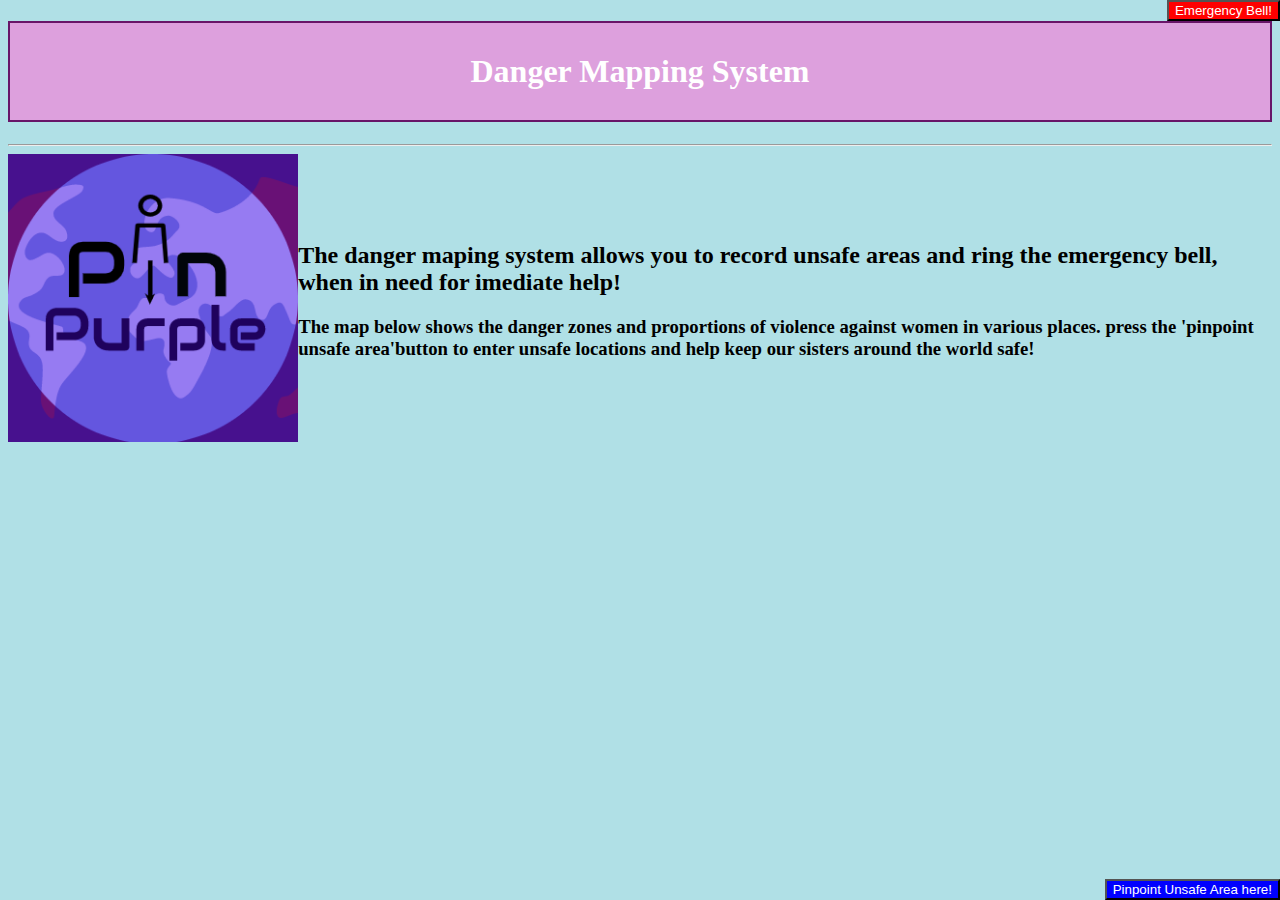
<file: pinpurple (1)/index.html>
<!DOCTYPE html>
<html>
<head >
<head>
	<meta charset="utf-8">
	<meta name="viewport" content="width=device-width">
	
	<link href="style.css" rel="stylesheet" type="text/css" />
  <title>Pin purple</title>
</head>

<body>
  <header> <h1>Danger Mapping System</h1> </header>
 <hr>
   <div class="container">
      <div class="image">
        <img src="./logo.png">
      </div>
      <div class="text">
        <h2> The danger maping system allows you to record unsafe areas and ring the <bold>emergency bell</bold>, when in need for imediate help! </h2>
        <h3> The map below shows the danger zones and proportions of violence against women in various places. press the 'pinpoint unsafe area'button to enter unsafe locations and help keep our sisters around the world safe!</h3>
      </div>
    </div>

 <a  id="fixedbutton" href="emergency.html" target="_blank"> 
   <button style="background-color: red; color:white;"> Emergency Bell! </button>
  </a> 
 
  <div id="map"></div>
  

    <iframe src="https://data.worldbank.org/share/widget?end=2017&indicators=SG.VAW.1549.ZS&start=2017&view=map" width= '90%'  height='100%' frameBorder='0' scrolling="no" ></iframe>

    <a  id="pinbutton" href="https://docs.google.com/forms/d/e/1FAIpQLSdK7VxyHuLYnZwKCfhJR2UngcxOHtBzCuaz13fJ94Qt7_ql1Q/viewform" target="_blank" > 
   <button style="background-color: blue; color:white;"> Pinpoint Unsafe Area here!</button>
  </a> 
 
	</script>
</body>

</html>
</file>
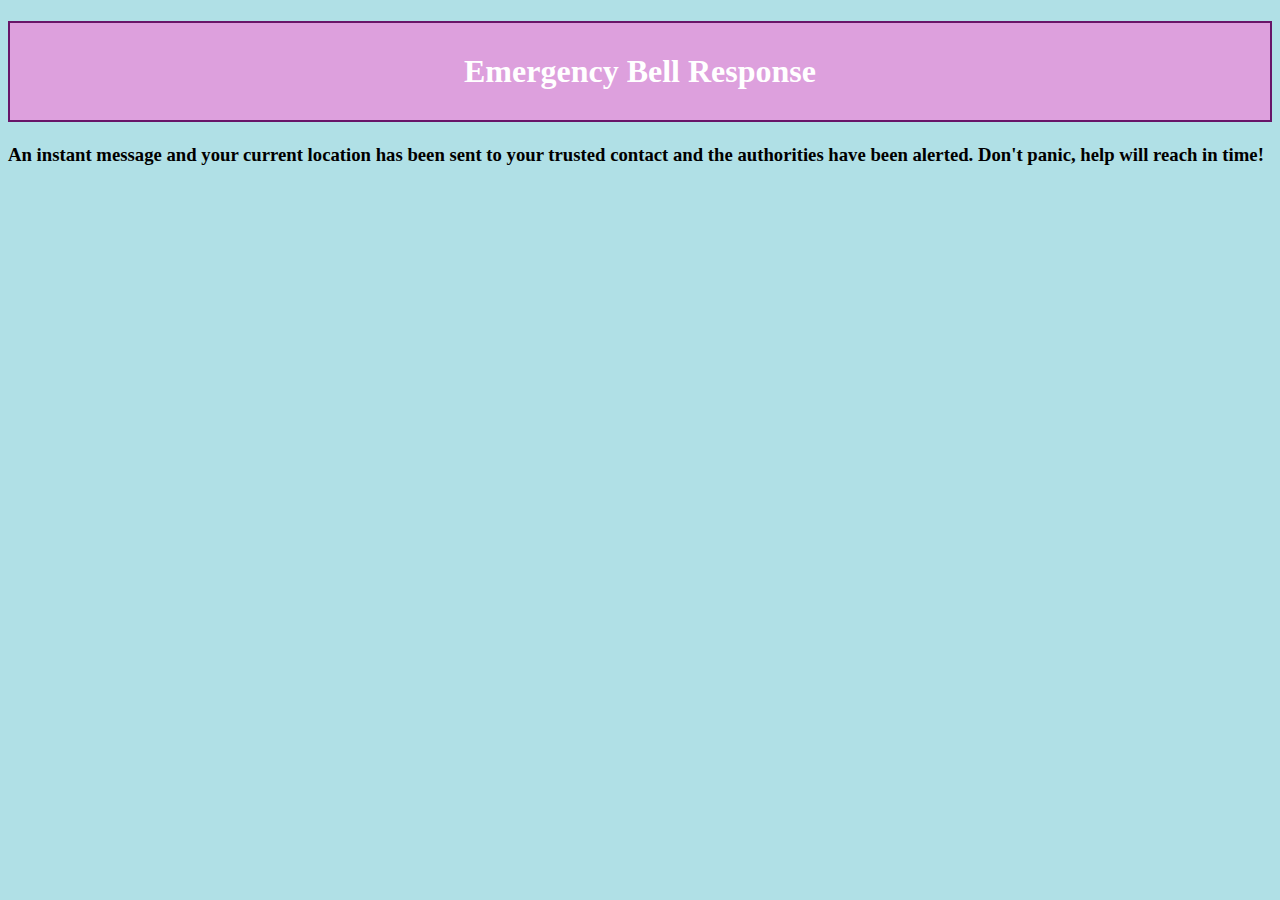
<file: emergency.html>
<!DOCTYPE html>
<html>

<head>
	<meta charset="utf-8">
	<meta name="viewport" content="width=device-width">
	<title>repl.it</title>
	<link href="style.css" rel="stylesheet" type="text/css" />
  <title>Our special feature</title>
</head>
<body >
  <header><h1> Emergency Bell Response</h1>
  </header>
  <h3 > An instant message and your current location has been sent to your trusted contact and the authorities have been alerted. Don't panic, help will reach in time!</h3>
</body>
</html>
</file>
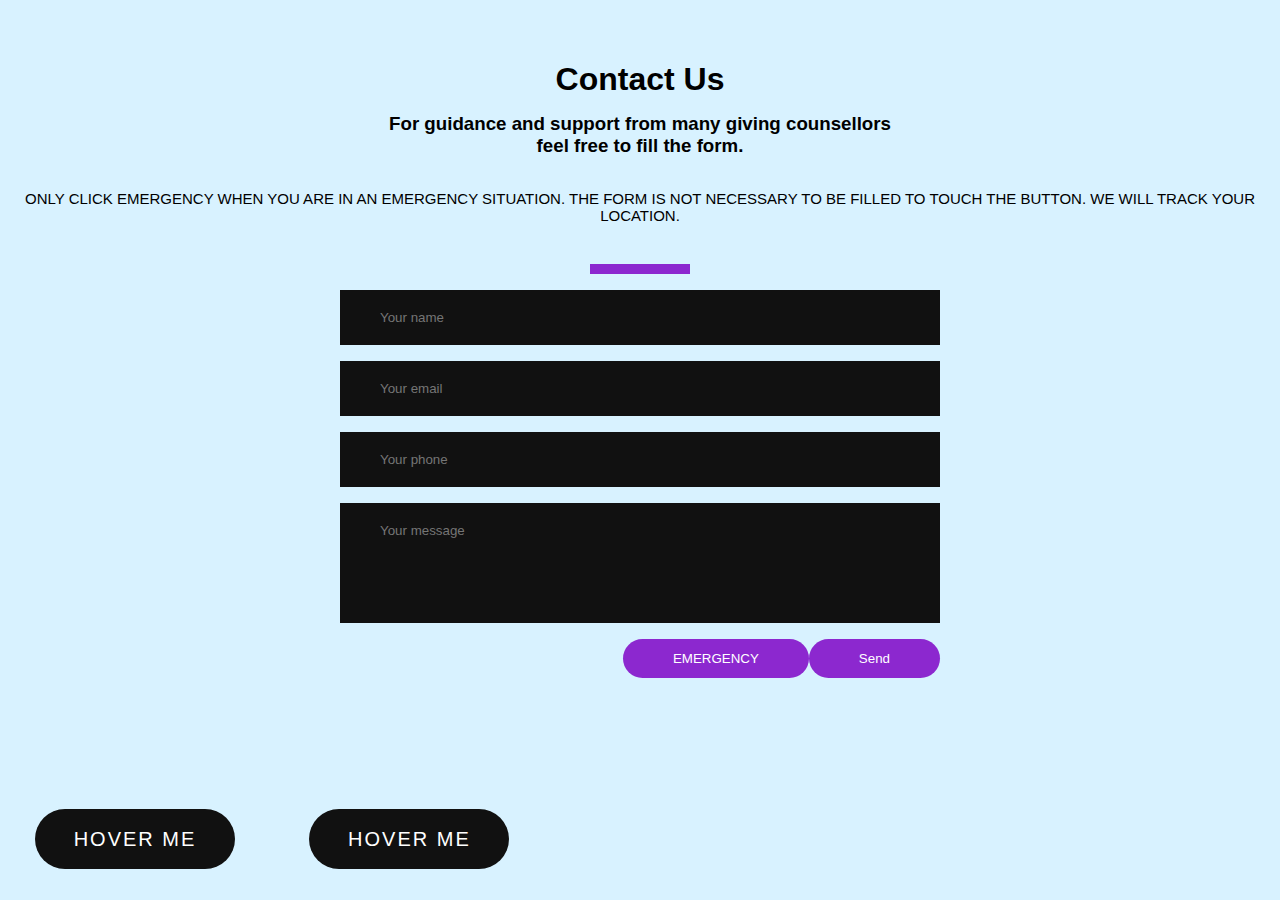
<file: GetHelp.html>
<!DOCTYPE html>
<html lang="en" dir="ltr">
  <head>
    <meta charset="utf-8">
    <title>Gethelp</title>
    <link rel="stylesheet" href="style2.css">
    <meta name="viewport" content="width=device-width, initial-scale=1">
  </head>
  <body>

<div class="contact-section">
  <h1>Contact Us</h1>
  <h3 style="font-family=Calibri; "> For guidance and support from many giving counsellors feel free to fill the form.</h3>
  <br> <p font-family="Century Gothic;">ONLY CLICK EMERGENCY WHEN YOU ARE IN AN<span>  EMERGENCY</span> SITUATION.  THE FORM IS NOT NECESSARY TO BE FILLED TO TOUCH THE BUTTON. WE WILL TRACK YOUR LOCATION.</p>
  <div class="border"></div>
  <form class="contact-form" action="index.html" method="post">
    <input type="text" class="contact-form-text" placeholder="Your name">
    <input type="email" class="contact-form-text" placeholder="Your email">
    <input type="text" class="contact-form-text" placeholder="Your phone">
    <textarea class="contact-form-text" placeholder="Your message"></textarea>
    <input type="submit" class="contact-form-btn" value="Send">
    <input type="submit" class="contact-form-btn" value="EMERGENCY">

  

  </form>
</div>
 <div class="buttons">
      <button>Hover Me</button>
      <button>Hover Me</button>
    </div>
  </body>
</html>
</file>
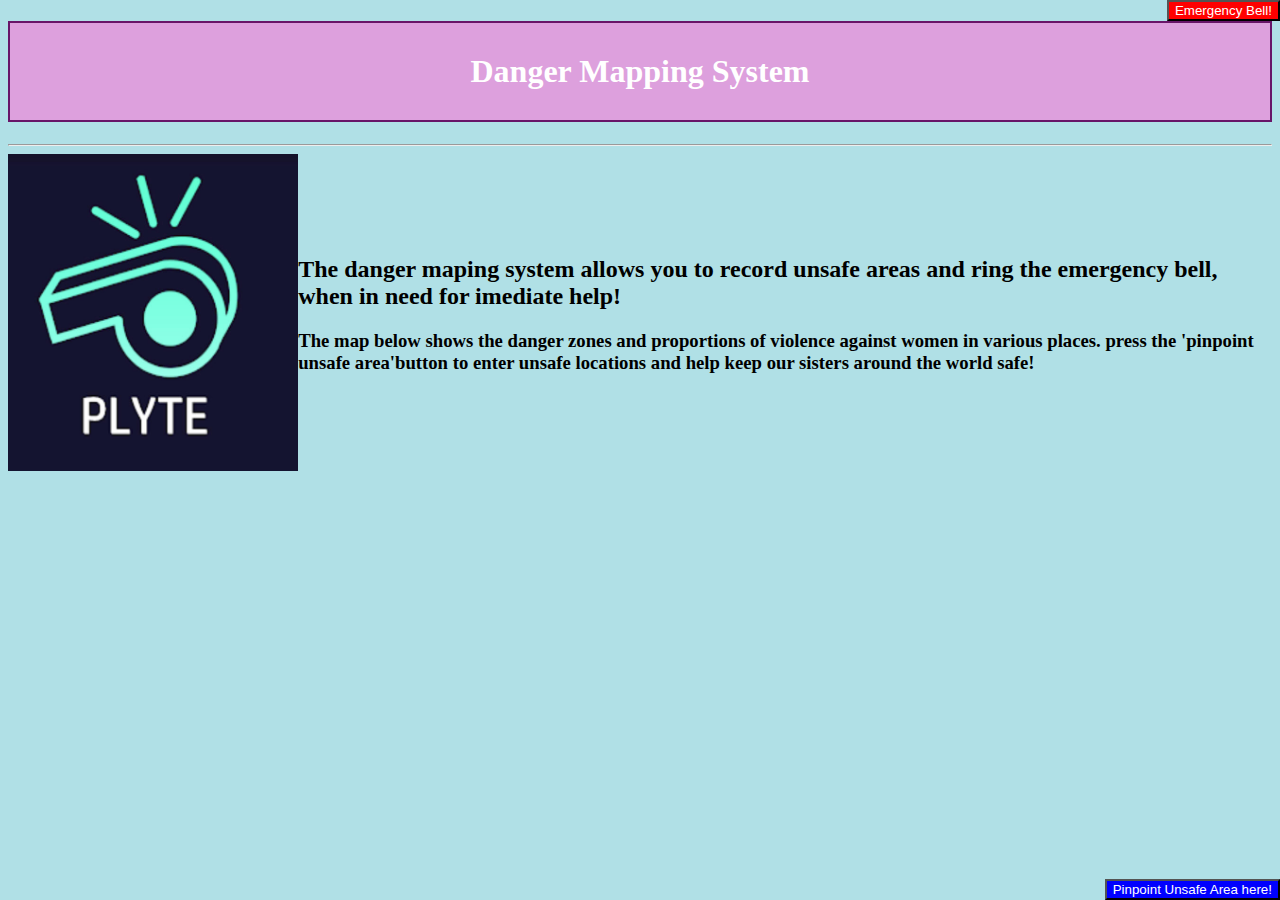
<file: index2.html>
<!DOCTYPE html>
<html>
<head >
<head>
	<meta charset="utf-8">
	<meta name="viewport" content="width=device-width">
	
	<link href="style.css" rel="stylesheet" type="text/css" />
  <title>Features</title>
</head>

<body>
  <header> <h1>Danger Mapping System</h1> </header>
 <hr>
   <div class="container">
      <div class="image">
          <img alt="" height="317" src="img7.jpg" width="356">
      </div>
      <div class="text">
        <h2> The danger maping system allows you to record unsafe areas and ring the <bold>emergency bell</bold>, when in need for imediate help! </h2>
        <h3> The map below shows the danger zones and proportions of violence against women in various places. press the 'pinpoint unsafe area'button to enter unsafe locations and help keep our sisters around the world safe!</h3>
      </div>
    </div>

 <a  id="fixedbutton" href="emergency.html" target="_blank"> 
   <button style="background-color: red; color:white;"> Emergency Bell! </button>
  </a> 
 
  <div id="map"></div>
  

    <iframe src="https://data.worldbank.org/share/widget?end=2017&indicators=SG.VAW.1549.ZS&start=2017&view=map" width= '90%'  height='100%' frameBorder='0' scrolling="no" target="_parent" ></iframe>

    <a  id="pinbutton" href="https://docs.google.com/forms/d/e/1FAIpQLSdK7VxyHuLYnZwKCfhJR2UngcxOHtBzCuaz13fJ94Qt7_ql1Q/viewform" target="_blank" > 
   <button style="background-color: blue; color:white;"> Pinpoint Unsafe Area here!</button>
  </a> 
 
	</script>
</body>

</html>
</file>
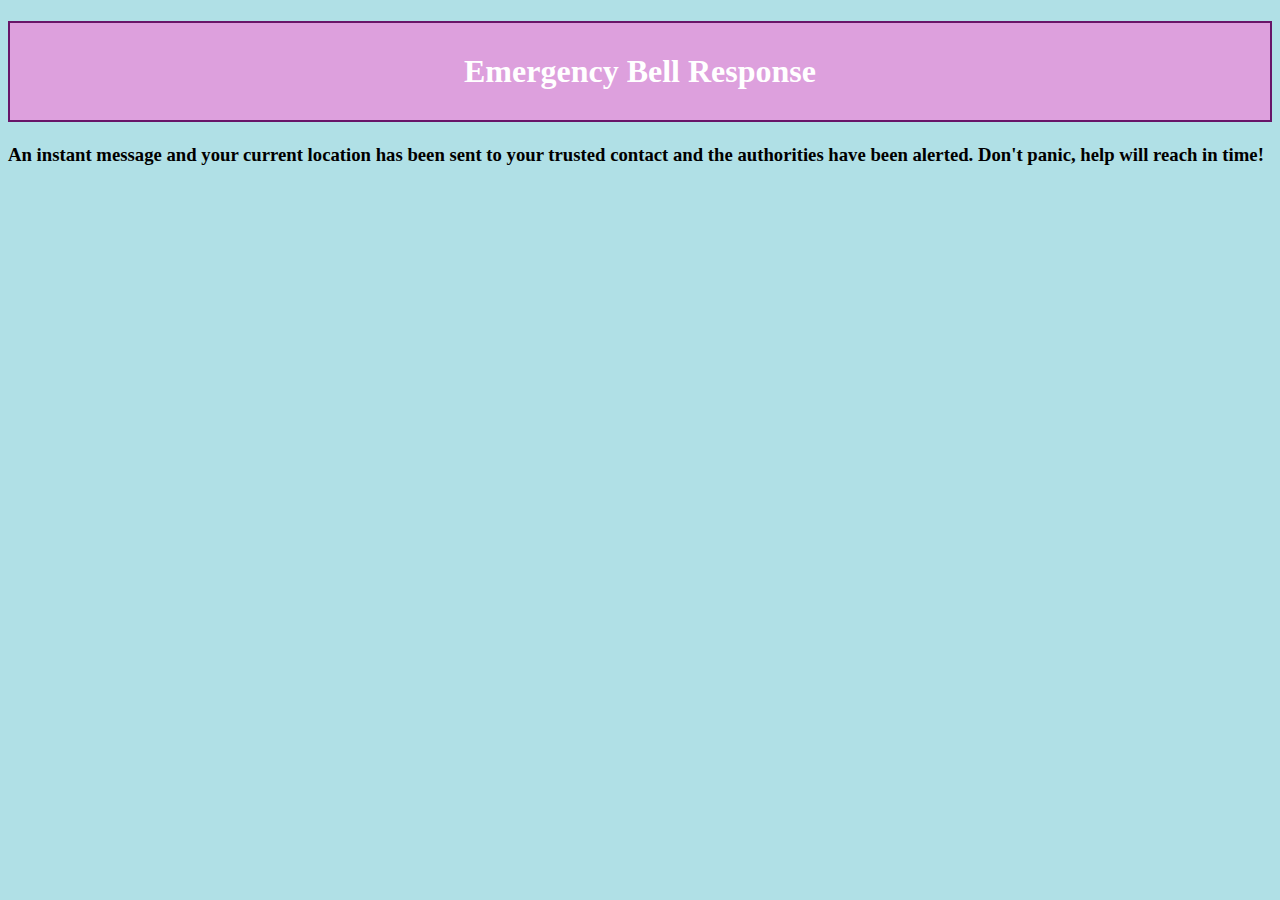
<file: pinpurple (1)/emergency.html>
<!DOCTYPE html>
<html>

<head>
	<meta charset="utf-8">
	<meta name="viewport" content="width=device-width">
	<title>repl.it</title>
	<link href="style.css" rel="stylesheet" type="text/css" />
  <title>emergency message</title>
</head>
<body >
  <header><h1> Emergency Bell Response</h1>
  </header>
  <h3 > An instant message and your current location has been sent to your trusted contact and the authorities have been alerted. Don't panic, help will reach in time!</h3>
</body>
</html>
</file>
<file: pinpurple (1)/style.css>
body {
  background-color: powderblue;
  
}
.container {
  display: flex;
  align-items: center;
  justify-content: center
}

img {
  max-width: 100%
}

.image {
  flex-basis: 40%
}


h1 {
  color: white;
  font-family: verdana;
  font-size: 200%;
  
  border: 2px solid rgb(104, 21, 104);
  background-color: plum;
  text-align: center;
  padding: 30px;
  
}




p {
  color: black;
}

#fixedbutton {
    position: fixed;
    top: 0px;
    right: 0px; 
    background-color: red;
}
#pinbutton {
    position: fixed;
    bottom: 0px;
    right: 0px; 
    background-color: blue;
}
</file>
<file: style.css>
body {
  background-color: powderblue;
  
}
.container {
  display: flex;
  align-items: center;
  justify-content: center
}

img {
  max-width: 100%
}

.image {
  flex-basis: 40%
}


h1 {
  color: white;
  font-family: verdana;
  font-size: 200%;
  
  border: 2px solid rgb(104, 21, 104);
  background-color: plum;
  text-align: center;
  padding: 30px;
  
}




p {
  color: black;
}

#fixedbutton {
    position: fixed;
    top: 0px;
    right: 0px; 
    background-color: red;
}
#pinbutton {
    position: fixed;
    bottom: 0px;
    right: 0px; 
    background-color: blue;
}
</file>
<file: style2.css>
*{
  margin: 0;
  padding: 0;
  font-family: "montserrat",sans-serif;
}

body {
background-color: rgb(216,242,255) ;
}
.contact-section{
  padding: 30px 0;
}
.contact-section h1{
  text-align: center;
  color: rgb(0, 0, 0);
}

.contact-section h3{
  text-align: center;
  color: rgb(0, 0, 0);
  position: relative;
  padding-right:30%;
  padding-left:30%;
  margin:15px 0;
}

.contact-section img{
  width:40px;
  height:40px;
  align-items:center;
}
.border{
  width: 100px;
  height: 10px;
  background: #8c28cf;
  margin: 40px auto;
}
.contact-section p{
  font-size:15px;
  text-align:center;

}

.contact-form{
  max-width: 600px;
  margin: auto;
  padding: 0 10px;
  overflow: hidden;
  position: relative;
  top:-40px;
}

.contact-form-text{
  display: block;
  width: 100%;
  box-sizing: border-box;
  margin: 16px 0;
  border: 0;
  background: #111;
  padding: 20px 40px;
  outline: none;
  color: #ddd;
  transition: 0.5s;
}
.contact-form-text:focus{
  box-shadow: 0 0 10px 4px #8c28cf;
}
textarea.contact-form-text{
  resize: none;
  height: 120px;
}
.contact-form-btn{
  float: right;
  border: 0;
  background: #8c28cf;
  color: #fff;
  padding: 12px 50px;
  border-radius: 20px;
  cursor: pointer;
  transition: 0.5s;
}
.contact-form-btn:hover{
  background: #d81f2f;
}

.contact-form-btn{
  float: right;
  border: 0;
  background: #8c28cf;
  color: #fff;
  padding: 12px 50px;
  border-radius: 20px;
  cursor: pointer;
  transition: 0.5s;
}
.contact-form-btn:hover{
  background: #2980b9;
}

html,body{
  display: grid;
  height: 100%;
  align-items: center;
  background:rgb(216,242,255);
  overflow: hidden;
}
button{
  position: relative;
  height: 60px;
  width: 200px;
  margin: 0 35px;
  border-radius: 50px;
  border: none;
  outline: none;
  background: #111;
  color: #fff;
  font-size: 20px;
  font-weight: 500;
  letter-spacing: 2px;
  text-transform: uppercase;
  cursor: pointer;
  transition: background 0.5s;
}
button:first-child:hover{
  background: linear-gradient(90deg, #03a9f4, #f441a5, #ffeb3b, #03a9f4);
  background-size: 400%;
}
button:last-child:hover{
  background: linear-gradient(90deg, #fa7199, #f5ce62, #e43603, #fa7199);
  background-size: 400%;
}
button:first-child:before,
button:last-child:before{
  content: '';
  position: absolute;
  background: inherit;
  top: -5px;
  right: -5px;
  bottom: -5px;
  left: -5px;
  border-radius: 50px;
  filter: blur(20px);
  opacity: 0;
  transition: opacity 0.5s;
}
button:first-child:hover:before,
button:last-child:hover:before{
  opacity: 1;
  z-index: -1;
}
button:hover{
  z-index: 1;
  animation: glow 8s linear infinite;
}
@keyframes glow {
  0%{
    background-position: 0%;
  }
  100%{
    background-position: 400%;
  }
}
</file>
